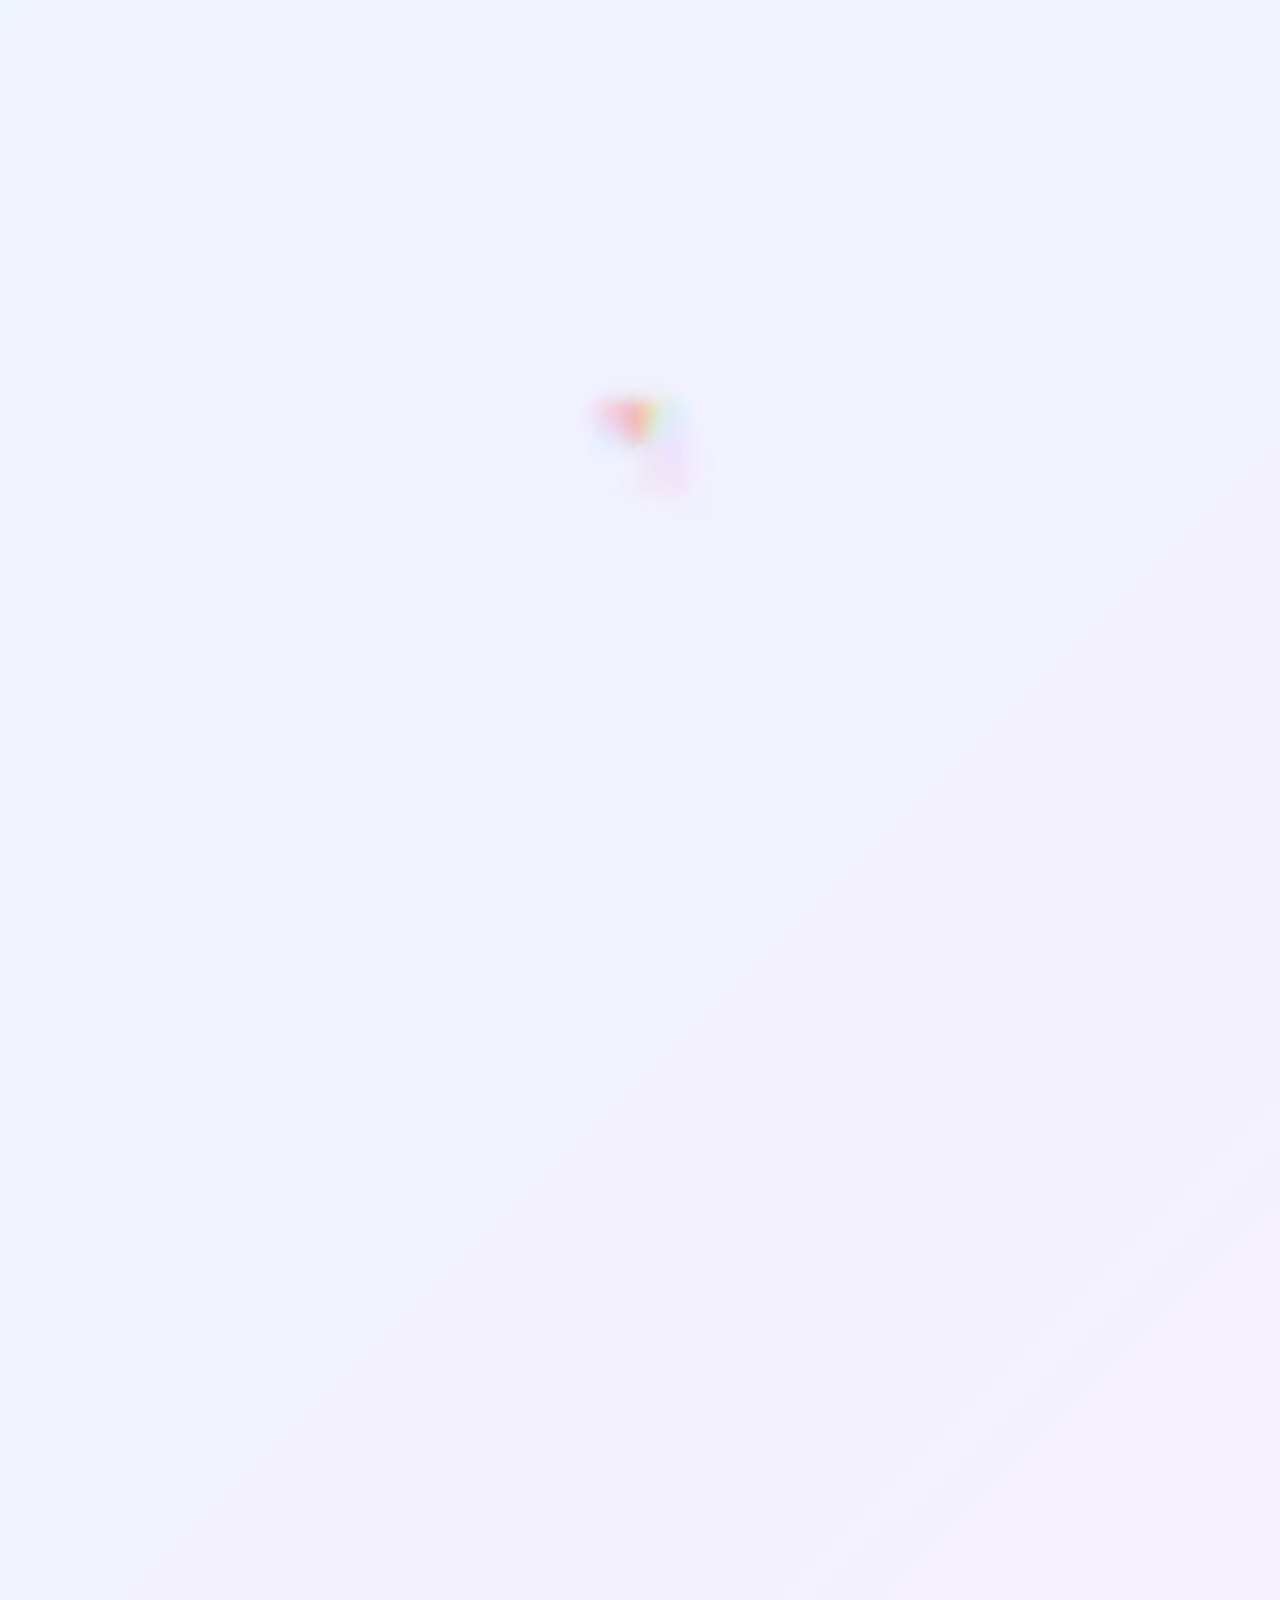
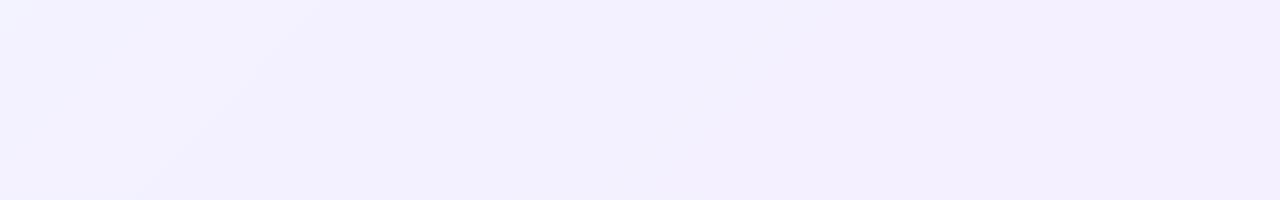
<file: index.html>
<!DOCTYPE html>
<html lang="en">
<head>
  <meta charset="UTF-8" />
  <meta name="viewport" content="width=device-width, initial-scale=1.0"/>
  <title>Flashcards • Learn Fast & Fun</title>
  <link rel="icon" type="image/png" href="/app/assets/icons/cards.png">
  <link rel="preconnect" href="https://fonts.googleapis.com">
  <link rel="preconnect" href="https://fonts.gstatic.com" crossorigin>
  <link rel="stylesheet" href="/app/styles/common.css">
  <link href="https://fonts.googleapis.com/css2?family=Inter:wght@300;400;500;600;700&family=Playfair+Display:wght@700;800&display=swap" rel="stylesheet">
  <link rel="stylesheet" href="app/styles/initial-page/initial-page.css">
  <link rel="stylesheet" href="app/styles/loading-page/loading-page.css">
</head>
<body>

  <main class="hero">
    <div class="content">
      <!-- LOADING -->
      <div style="display: none;" id="global-loading-page" class="loading-page">
        <img src="/app/assets/gifs/loading.webp">
      </div>

      <!--INITIAL PAGE--->
      <div class="initial-page" id="initial-page">
        <h1 class="headline">Learn anything.<br>One card at a time.</h1>
        
        <div class="button-group">
          
          <a href="https://github.com/rio-exe/anamnesis"
            target="_blank"
            rel="noopener noreferrer"
            class="btn btn-github"
            aria-label="View source code on GitHub">
            <svg viewBox="0 0 24 24" class="github-icon" aria-hidden="true">
              <path d="M12 2C6.48 2 2 6.48 2 12c0 4.42 2.87 8.17 6.84 9.49.5.09.68-.22.68-.48v-1.69c-2.78.61-3.37-1.34-3.37-1.34-.46-1.16-1.12-1.47-1.12-1.47-.91-.62.07-.61.07-.61 1.01.07 1.54 1.03 1.54 1.03.9 1.52 2.34 1.08 2.91.83.09-.65.35-1.09.64-1.34-2.22-.25-4.56-1.11-4.56-4.94 0-1.09.39-1.98 1.03-2.68-.1-.25-.45-1.27.1-2.65 0 0 .84-.27 2.75 1.03A9.56 9.56 0 0112 6.8c.85.004 1.71.11 2.52.33 1.91-1.3 2.75-1.03 2.75-1.03.55 1.38.2 2.4.1 2.65.64.7 1.03 1.59 1.03 2.68 0 3.84-2.34 4.69-4.57 4.94.36.31.68.92.68 1.85v2.74c0 .26.18.57.69.49C19.13 20.17 22 16.42 22 12c0-5.52-4.48-10-10-10z"/>
            </svg>
            GitHub
          </a>
          
          <a href="./app/view/home.html" class="btn btn-play">
            Play
          </a>
          
          <button class="btn btn-about" aria-label="Show about information">
            About
          </button>
          
        </div>
        
        <p class="footer-note">
          Made with ❤️ for curious minds • v0.1
        </p>

        <div class="sound-icon" id="sound-icon-button">
          <img id="sound-icon-img" src="/app/assets/icons/muted-icon.svg">
        </div>
      </div>
    </div>
  </main>

  <script src="/app/scripts/script.js" type="module"></script>
  <script src="/app/scripts/page-helpers.js" type="module"></script>
</body>
</html>
</file>
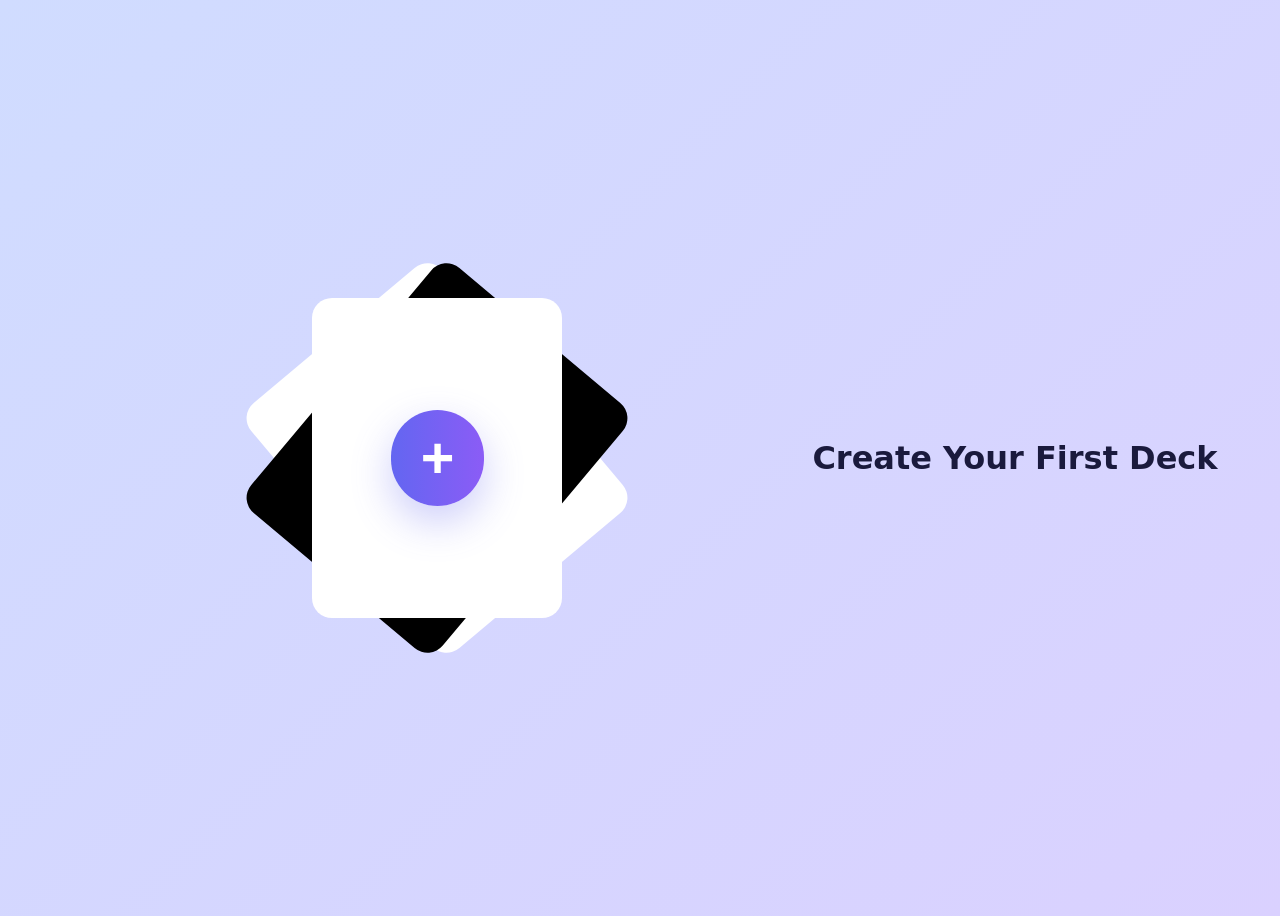
<file: app/view/home.html>
<!DOCTYPE html>
<html lang="en">
<head>
  <meta charset="UTF-8">
  <meta name="viewport" content="width=device-width, initial-scale=1.0">
  <link rel="stylesheet" href="/app/styles/home/home.css">
  <title>Play</title>
</head>
<body>

  <header>

  </header>

  <main>

    <div class="middle-container">

        <div class="card back-card-left"></div>

        <div class="card">
          <div class="btn add-new-card-button">+</div>
        </div>

        <div class="card back-card-right"></div>


      <div class="bottom-text">
        <h1>Create Your First Deck</h1>
      </div>

    </div>

  </main>
  
</body>
</html>
</file>
<file: app/styles/common.css>
* {
  margin: 0;
  padding: 0;
  box-sizing: border-box;
}

body {
  overflow: hidden;
}

.hero {
  overflow: hidden;
}

.content {
  width: 100%;
}
</file>
<file: app/styles/initial-page/initial-page.css>
body {
  font-family: 'Inter', system-ui, -apple-system, sans-serif;
  background: linear-gradient(135deg, #f0f4ff 0%, #f5f0ff 100%);
}

.initial-page {
  display: flex;
  flex-direction: column;
  align-items: center;
  justify-content: center;
  color: #1a1a3d;
  text-align: center;
  line-height: 1.5;
  height: 100vh;
}

/*****************************
 *  TYPOGRAPHY
 *****************************/
.headline {
  font-family: 'Playfair Display', serif;
  font-size: clamp(2.4rem, 7vw, 4.8rem);
  font-weight: 800;
  line-height: 0.95;
  letter-spacing: -0.02em;
  margin-bottom: 3rem;
  color: #1a1a3d;
}

@media (max-width: 480px) {
  .headline {
    margin-bottom: 2.5rem;
  }
}

/*****************************
 *  BUTTON GROUP
 *****************************/
.button-group {
  display: flex;
  flex-wrap: wrap;
  justify-content: center;
  align-items: center;
  gap: 1.5rem 2.5rem;
  margin-bottom: 2.5rem;
}

.btn {
  font-family: 'Inter', sans-serif;
  font-weight: 600;
  font-size: 1.18rem;
  padding: 1rem 2.2rem;
  border-radius: 9999px;
  border: none;
  cursor: pointer;
  text-decoration: none;
  display: inline-flex;
  align-items: center;
  gap: 0.6rem;
  transition: all 0.28s cubic-bezier(0.16, 1, 0.3, 1);
  color: white;
}

/* GitHub button */
.btn-github {
  background: #24292e;
  padding: 0.95rem 1.8rem;
  font-size: 1.05rem;
}

.btn-github:hover {
  background: #1e2327;
  transform: translateY(-3px);
  box-shadow: 0 14px 30px rgba(36,41,46,0.18);
}

.github-icon {
  width: 1.5rem;
  height: 1.5rem;
  fill: currentColor;
}

/* Big Play button */
.btn-play {
  background: linear-gradient(90deg, #6366f1 0%, #8b5cf6 100%);
  font-size: clamp(2rem, 6vw, 3.6rem);
  font-weight: 700;
  padding: 1.6rem 4.8rem;
  letter-spacing: -0.01em;
  box-shadow: 0 16px 40px rgba(99, 102, 241, 0.32);
}

.btn-play:hover {
  transform: scale(1.08) translateY(-6px);
  box-shadow: 0 24px 56px rgba(99, 102, 241, 0.45);
}

/* About button */
.btn-about {
  background: #ec4899;
  padding: 1rem 2.2rem;
  font-size: 1.18rem;
}

.btn-about:hover {
  background: #db2777;
  transform: translateY(-3px);
  box-shadow: 0 14px 30px rgba(236, 72, 153, 0.25);
}

/*****************************
 *  FOOTER NOTE
 *****************************/
.footer-note {
  font-size: 0.92rem;
  color: #6b7280;
  margin-top: 3rem;
  opacity: 0.8;
}

/*****************************
 *  ABOUT MODAL
 *****************************/
.modal {
  position: fixed;
  inset: 0;
  background: rgba(0,0,0,0.55);
  backdrop-filter: blur(8px);
  display: grid;
  place-items: center;
  z-index: 1000;
}

.modal[hidden] {
  display: none;
}

.modal-content {
  background: white;
  max-width: 420px;
  margin: 1.5rem;
  padding: 2.2rem;
  border-radius: 1.6rem;
  box-shadow: 0 20px 60px rgba(0,0,0,0.22);
  position: relative;
  color: #1f2937;
}

.modal-close {
  position: absolute;
  top: 1.1rem;
  right: 1.3rem;
  width: 2.4rem;
  height: 2.4rem;
  border: none;
  background: #f3f4f6;
  border-radius: 50%;
  font-size: 1.6rem;
  line-height: 1;
  cursor: pointer;
  color: #6b7280;
  transition: all 0.2s;
}

.modal-close:hover {
  background: #e5e7eb;
  color: #374151;
}

.modal h2 {
  font-family: 'Playfair Display', serif;
  font-size: 2.1rem;
  margin-bottom: 1.3rem;
  color: #1e293b;
}

.modal p {
  margin-bottom: 1.1rem;
  font-size: 1.07rem;
  color: #4b5563;
}

.modal p.small {
  font-size: 0.94rem;
  margin-top: 1.8rem;
  color: #6b7280;
}

.sound-icon {
  position: fixed;
  right: 50px;
  bottom: 30px;
  cursor: pointer;
  transition: all 0.2s;
}

.sound-icon:hover {
  transform: scale(1.2);
}

.sound-icon > img {
  width: 60px;
  height: 60px;
}

.initial-page {
  opacity: 0;
  transform: translateY(30px);
}

.initial-page.active {
  animation: fadeUp 1s forwards;
}

@keyframes fadeUp {
  from {
    opacity: 0;
    transform: scale(0.9);
  }
  to {
    opacity: 1;
    transform: scale(1.0);
  }
}


/* Responsive adjustments */
@media (max-width: 640px) {
  .button-group {
    flex-direction: column;
    gap: 1.8rem;
  }
  
  .btn-play {
    padding: 1.4rem 5rem;
  }
}
</file>
<file: app/styles/loading-page/loading-page.css>
.loading-page {
    position: relative;
    width: 100%;
    height: 100vh;
    display: flex;
    justify-content: center;
    align-items: center;
    mix-blend-mode: multiply;
    z-index: 999;
}
</file>
<file: app/styles/home/home.css>
body {
  font-family: 'Inter', system-ui, -apple-system, sans-serif;
  background: linear-gradient(135deg, #d0dcff 0%, #dad1ff 100%);
  color: #1a1a3d;
  min-height: 100vh;
  line-height: 1.5;
} 

.middle-container {
  display: flex;
  height: 100vh;
  justify-content: center;
  align-items: center;
}

.card {
  display: flex;
  justify-content: center;
  align-items: center;
  position: relative;
  width: 250px;
  height: 320px;
  background-color: white;
  border-radius: 20px;
  z-index: 1;
}

.back-card-right {
  position: relative;
  right: 250px;
  z-index: -1;
  transform: rotate(40deg);
  background-color: black;
}

.back-card-left {
  position: relative;
  left: 250px;
  z-index: -2;
  background-color: white;
  transform: rotate(-40deg);
}

.btn {
  font-family: 'Inter', sans-serif;
  border-radius: 9999px;
  border: none;
  cursor: pointer;
  text-decoration: none;
  display: inline-flex;
  align-items: center;
  gap: 0.6rem;
  transition: all 0.28s cubic-bezier(0.16, 1, 0.3, 1);
  color: white;
  padding: 0 1rem;
}

.add-new-card-button {
  background: linear-gradient(90deg, #6366f1 0%, #8b5cf6 100%);
  font-size: clamp(2rem, 6vw, 3.6rem);
  font-weight: 700;
  letter-spacing: -0.01em;
  box-shadow: 0 16px 40px rgba(99, 102, 241, 0.32);
  padding: 5px 30px;
}

.add-new-card-button:hover {
  transform: scale(1.08);
  box-shadow: 0 24px 56px rgba(99, 102, 241, 0.45);
}
</file>
